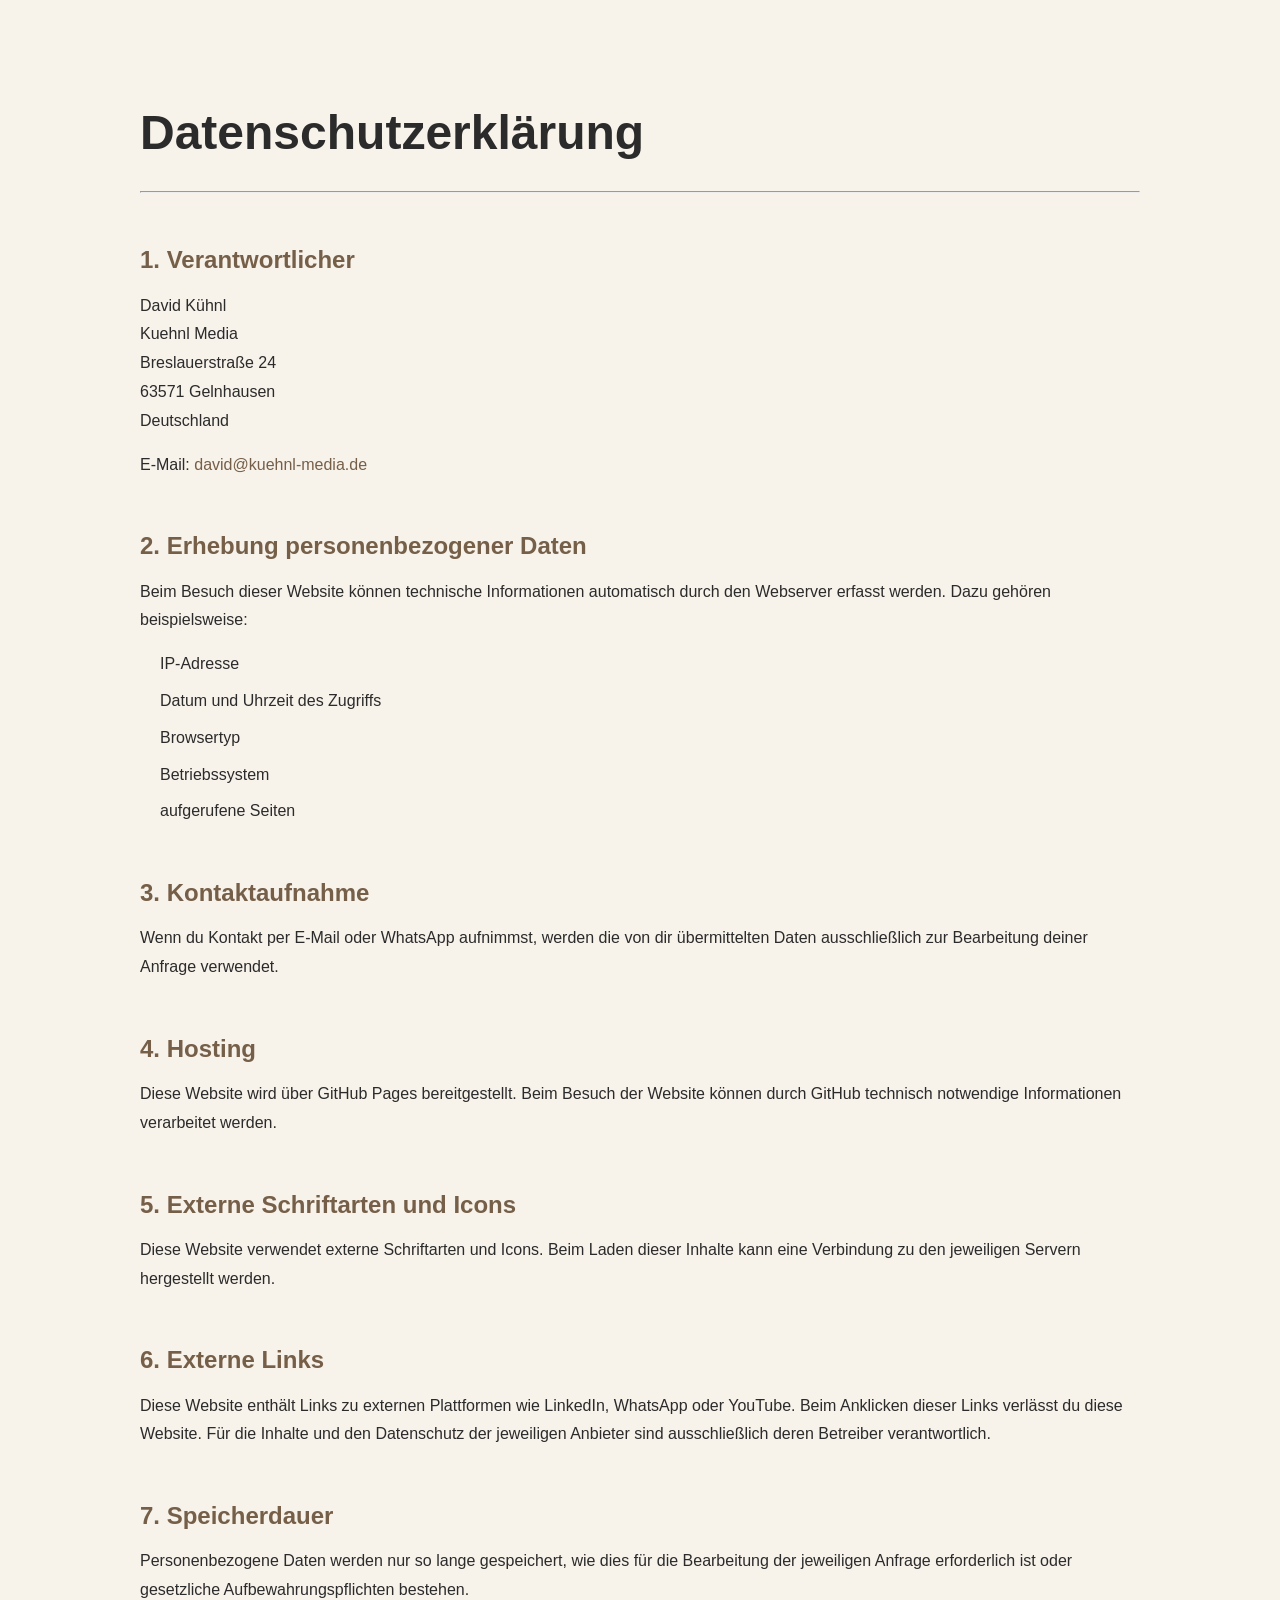
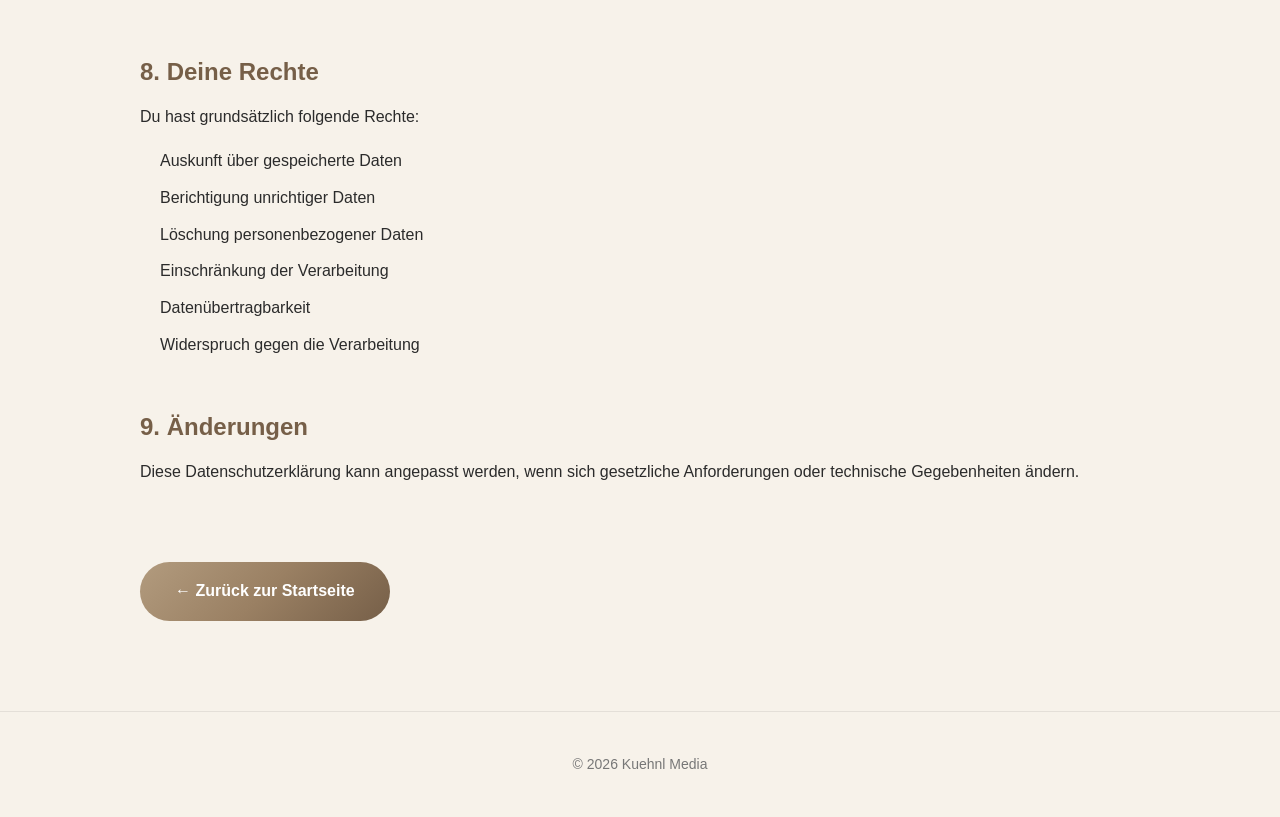
<file: datenschutz.html>
<!DOCTYPE html>
<html lang="de">

<head>
    <meta charset="UTF-8">
    <meta name="viewport" content="width=device-width, initial-scale=1.0">
    <title>Datenschutz | Kuehnl Media</title>

    <link rel="stylesheet" href="style.css">

    <style>
        body{
            margin:0;
            font-family:Helvetica,Arial,sans-serif;
            background:#F7F2EA;
            color:#2b2b2b;
            line-height:1.8;
        }

        .container{
            width:90%;
            max-width:1000px;
            margin:auto;
            padding:90px 0;
        }

        h1{
            font-size:48px;
            margin-bottom:15px;
        }

        h2{
            margin-top:45px;
            margin-bottom:10px;
            color:#765F48;
        }

        p{
            margin-bottom:15px;
        }

        ul{
            padding-left:20px;
        }

        li{
            margin-bottom:8px;
        }

        a{
            color:#765F48;
            text-decoration:none;
        }

        a:hover{
            text-decoration:underline;
        }

        .back-button{
            display:inline-block;
            margin-top:60px;
            padding:15px 35px;
            border-radius:999px;
            background:linear-gradient(135deg,#B29B7E,#9A8063,#765F48);
            color:#fff;
            text-decoration:none;
            font-weight:600;
            transition:.3s;
        }

        .back-button:hover{
            transform:translateY(-3px);
            box-shadow:0 12px 30px rgba(0,0,0,.15);
        }

        footer{
            text-align:center;
            padding:40px;
            color:#777;
            font-size:14px;
            border-top:1px solid rgba(0,0,0,.08);
        }
    </style>

</head>

<body>

<div class="container">

<h1>Datenschutzerklärung</h1>

<hr>

<h2>1. Verantwortlicher</h2>

<p>
David Kühnl<br>
Kuehnl Media<br>
Breslauerstraße 24<br>
63571 Gelnhausen<br>
Deutschland
</p>

<p>
E-Mail:
<a href="mailto:david@kuehnl-media.de">
david@kuehnl-media.de
</a>
</p>

<h2>2. Erhebung personenbezogener Daten</h2>

<p>
Beim Besuch dieser Website können technische Informationen automatisch durch den Webserver erfasst werden. Dazu gehören beispielsweise:
</p>

<ul>
<li>IP-Adresse</li>
<li>Datum und Uhrzeit des Zugriffs</li>
<li>Browsertyp</li>
<li>Betriebssystem</li>
<li>aufgerufene Seiten</li>
</ul>

<h2>3. Kontaktaufnahme</h2>

<p>
Wenn du Kontakt per E-Mail oder WhatsApp aufnimmst, werden die von dir übermittelten Daten ausschließlich zur Bearbeitung deiner Anfrage verwendet.
</p>

<h2>4. Hosting</h2>

<p>
Diese Website wird über GitHub Pages bereitgestellt. Beim Besuch der Website können durch GitHub technisch notwendige Informationen verarbeitet werden.
</p>

<h2>5. Externe Schriftarten und Icons</h2>

<p>
Diese Website verwendet externe Schriftarten und Icons. Beim Laden dieser Inhalte kann eine Verbindung zu den jeweiligen Servern hergestellt werden.
</p>

<h2>6. Externe Links</h2>

<p>
Diese Website enthält Links zu externen Plattformen wie LinkedIn, WhatsApp oder YouTube. Beim Anklicken dieser Links verlässt du diese Website. Für die Inhalte und den Datenschutz der jeweiligen Anbieter sind ausschließlich deren Betreiber verantwortlich.
</p>

<h2>7. Speicherdauer</h2>

<p>
Personenbezogene Daten werden nur so lange gespeichert, wie dies für die Bearbeitung der jeweiligen Anfrage erforderlich ist oder gesetzliche Aufbewahrungspflichten bestehen.
</p>

<h2>8. Deine Rechte</h2>

<p>
Du hast grundsätzlich folgende Rechte:
</p>

<ul>
<li>Auskunft über gespeicherte Daten</li>
<li>Berichtigung unrichtiger Daten</li>
<li>Löschung personenbezogener Daten</li>
<li>Einschränkung der Verarbeitung</li>
<li>Datenübertragbarkeit</li>
<li>Widerspruch gegen die Verarbeitung</li>
</ul>

<h2>9. Änderungen</h2>

<p>
Diese Datenschutzerklärung kann angepasst werden, wenn sich gesetzliche Anforderungen oder technische Gegebenheiten ändern.
</p>

<a class="back-button" href="index.html">
← Zurück zur Startseite
</a>

</div>

<footer>
© 2026 Kuehnl Media
</footer>

</body>
</html>
</file>
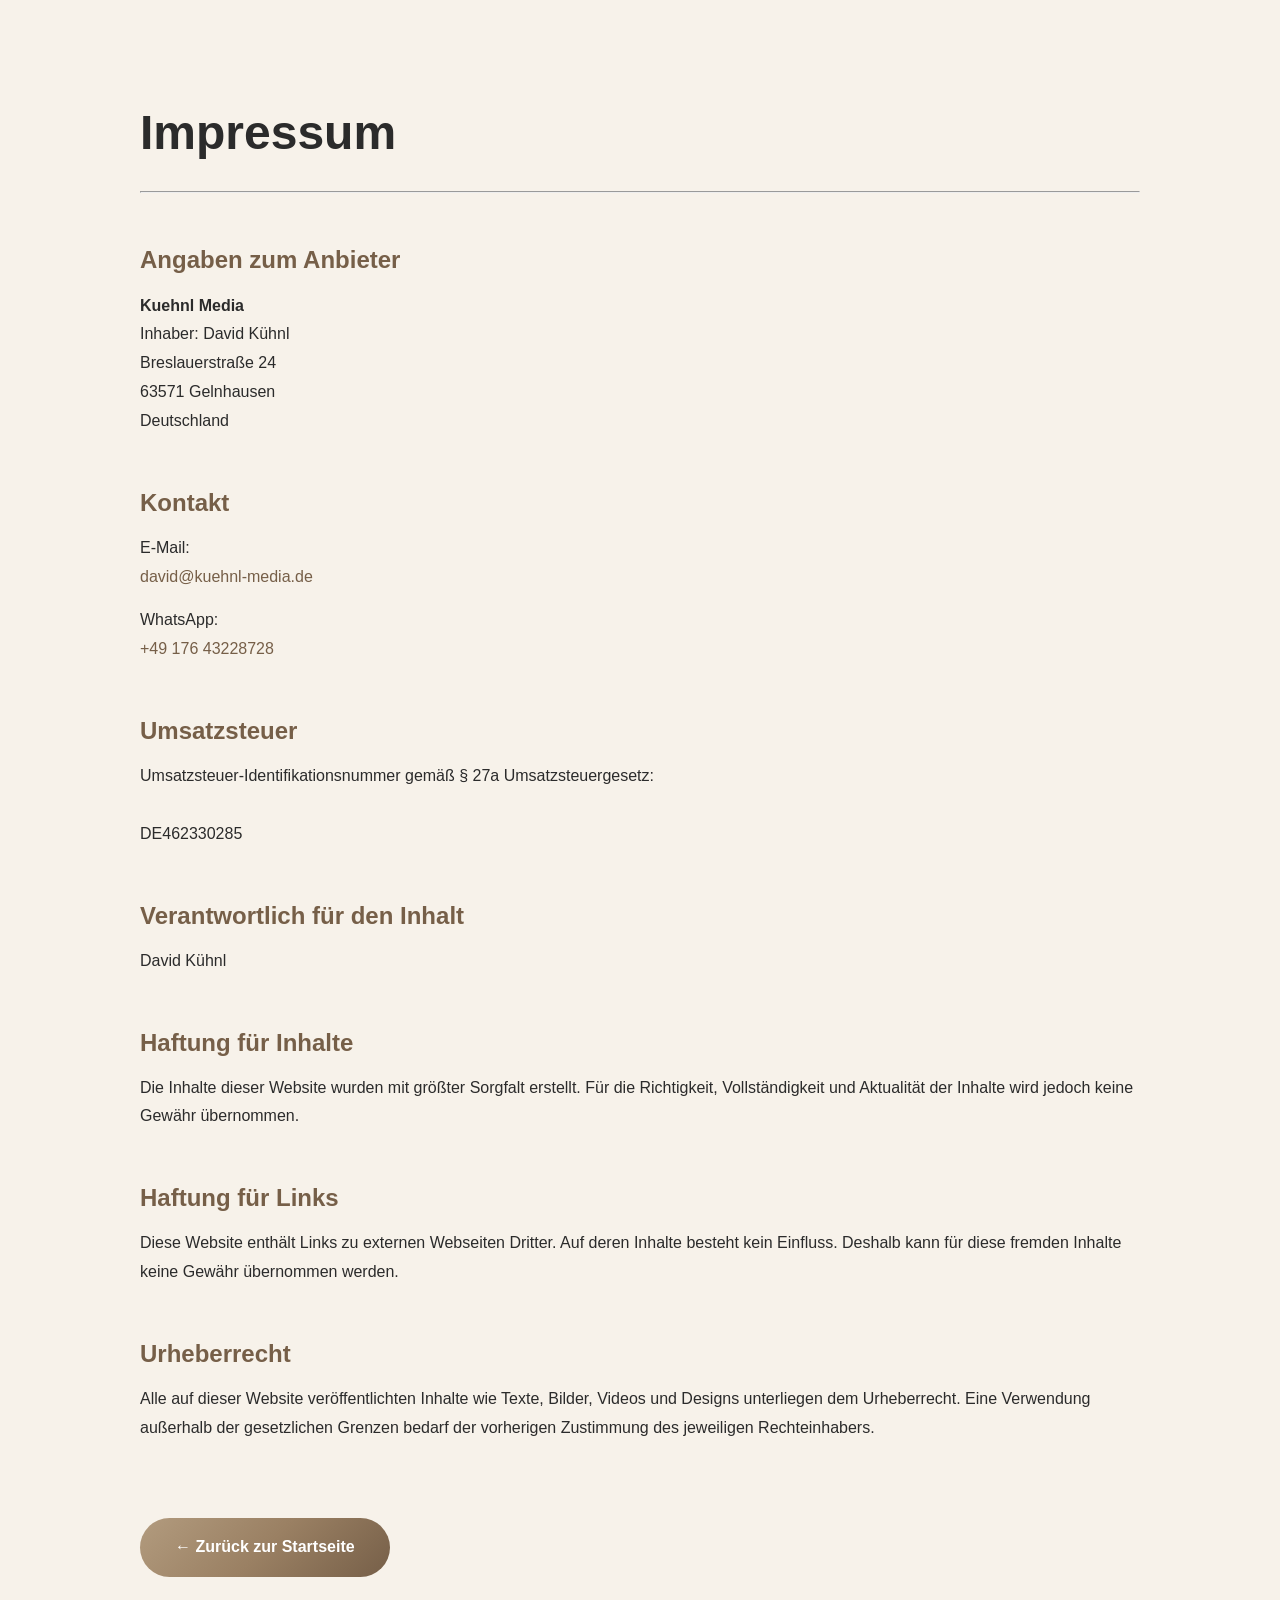
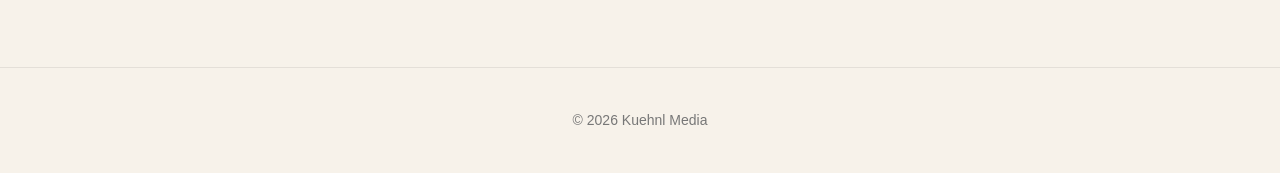
<file: impressum.html>
<!DOCTYPE html>
<html lang="de">
<head>
    <meta charset="UTF-8">
    <meta name="viewport" content="width=device-width, initial-scale=1.0">
    <title>Impressum | Kuehnl Media</title>

    <link rel="stylesheet" href="style.css">

    <style>
        body{
            margin:0;
            font-family:Helvetica,Arial,sans-serif;
            background:#F7F2EA;
            color:#2b2b2b;
            line-height:1.8;
        }

        .container{
            width:90%;
            max-width:1000px;
            margin:auto;
            padding:90px 0;
        }

        h1{
            font-size:48px;
            margin-bottom:15px;
        }

        h2{
            margin-top:45px;
            margin-bottom:10px;
            color:#765F48;
        }

        p{
            margin-bottom:15px;
        }

        a{
            color:#765F48;
            text-decoration:none;
        }

        a:hover{
            text-decoration:underline;
        }

        .back-button{
            display:inline-block;
            margin-top:60px;
            padding:15px 35px;
            border-radius:999px;
            background:linear-gradient(135deg,#B29B7E,#9A8063,#765F48);
            color:white;
            text-decoration:none;
            font-weight:600;
            transition:.3s;
        }

        .back-button:hover{
            transform:translateY(-3px);
            box-shadow:0 12px 30px rgba(0,0,0,.15);
        }

        footer{
            text-align:center;
            padding:40px;
            color:#777;
            font-size:14px;
            border-top:1px solid rgba(0,0,0,.08);
        }
    </style>

</head>

<body>

<div class="container">

<h1>Impressum</h1>

<hr>

<h2>Angaben zum Anbieter</h2>

<p>
<strong>Kuehnl Media</strong><br>
Inhaber: David Kühnl<br>
Breslauerstraße 24<br>
63571 Gelnhausen<br>
Deutschland
</p>

<h2>Kontakt</h2>

<p>

E-Mail:<br>
<a href="mailto:david@kuehnl-media.de">
david@kuehnl-media.de
</a>

</p>

<p>

WhatsApp:<br>
<a href="https://wa.me/4917643228728">
+49 176 43228728
</a>

</p>

<h2>Umsatzsteuer</h2>

<p>

Umsatzsteuer-Identifikationsnummer gemäß § 27a Umsatzsteuergesetz:

<br><br>

DE462330285

</p>

<h2>Verantwortlich für den Inhalt</h2>

<p>

David Kühnl

</p>

<h2>Haftung für Inhalte</h2>

<p>

Die Inhalte dieser Website wurden mit größter Sorgfalt erstellt. Für die Richtigkeit, Vollständigkeit und Aktualität der Inhalte wird jedoch keine Gewähr übernommen.

</p>

<h2>Haftung für Links</h2>

<p>

Diese Website enthält Links zu externen Webseiten Dritter. Auf deren Inhalte besteht kein Einfluss. Deshalb kann für diese fremden Inhalte keine Gewähr übernommen werden.

</p>

<h2>Urheberrecht</h2>

<p>

Alle auf dieser Website veröffentlichten Inhalte wie Texte, Bilder, Videos und Designs unterliegen dem Urheberrecht. Eine Verwendung außerhalb der gesetzlichen Grenzen bedarf der vorherigen Zustimmung des jeweiligen Rechteinhabers.

</p>

<a class="back-button" href="index.html">

← Zurück zur Startseite

</a>

</div>

<footer>

© 2026 Kuehnl Media

</footer>

</body>
</html>
</file>
<file: style.css>
/* =====================================================
   KUEHNL MEDIA V2.0
   Premium Design
===================================================== */

/* =======================
   FARBEN
======================= */

:root{

    --bg:#F7F2EA;
    --white:#FFFCF8;
    --dark:#181818;
    --text:#555555;
    --border:#ECE5DB;

   --gold-light:#B29B7E;
--gold:#9A8063;
--gold-dark:#765F48;

    --gold-gradient:linear-gradient(
    135deg,
    #B29B7E 0%,
    #9A8063 40%,
    #856D54 70%,
    #765F48 100%
);

    --shadow:
        0 20px 60px rgba(0,0,0,.08);

    --radius:22px;

    --transition:.35s ease;

    --max-width:1280px;

}

/* =======================
   RESET
======================= */

*{

    margin:0;
    padding:0;
    box-sizing:border-box;

}

html{

    scroll-behavior:smooth;

}

body{

    font-family:
        Helvetica,
        Arial,
        sans-serif;

    background:var(--bg);

    color:var(--dark);

    overflow-x:hidden;

    line-height:1.7;

}

img{

    display:block;
    width:100%;

}

video{

    width:100%;
    display:block;

}

a{

    text-decoration:none;
    color:inherit;

}

ul{

    list-style:none;

}

section{

    scroll-margin-top:170px;

}

/* =======================
   CONTAINER
======================= */

.container{

    width:90%;
    max-width:var(--max-width);
    margin:auto;

}

.section{

    padding:100px 0;

}

/* =======================
   TYPOGRAFIE
======================= */

.section-badge{

    display:inline-block;

    padding:8px 18px;

    border-radius:999px;

    background:rgba(198,137,35,.08);

    color:var(--gold-dark);

    font-size:.82rem;

    font-weight:700;

    letter-spacing:2px;

    text-transform:uppercase;

    margin-bottom:20px;

}

.section-header{

    text-align:center;

    margin-bottom:45px;

}

.section-header h2{

    font-size:3rem;

    font-weight:700;

    margin-bottom:25px;

}

.section-text{

    max-width:720px;

    margin:auto;

    color:var(--text);

    font-size:1.08rem;

}

/* =======================
   NAVIGATION
======================= */

.header{

    position:fixed;

    top:0;

    left:0;

    width:100%;

    z-index:9999;

    background:rgba(247,242,234,.78);

    backdrop-filter:blur(20px);

    border-bottom:1px solid rgba(0,0,0,.05);

}

.navbar{

    max-width:1350px;

    height:88px;

    margin:auto;

    display:flex;

    justify-content:space-between;

    align-items:center;

    padding:0 40px;

}

.logo{

    font-size:1.8rem;

    font-weight:700;

}

.logo span{

    background:var(--gold-gradient);

    -webkit-background-clip:text;

    -webkit-text-fill-color:transparent;

}

.nav-links{

    display:flex;

    gap:56px;

}

.nav-links a{

    position:relative;

    font-size:1.05rem;
    font-weight:500;
    letter-spacing:0.2px;
    transition:.3s;

}

.nav-links a:hover{

    color:var(--gold-dark);

}

.nav-links a::after{
    content:"";
    position:absolute;
    left:0;
    bottom:-8px;
    width:0;
    height:2px;
    background:linear-gradient(
        90deg,
        #B29B7E,
        #765F48
    );
    transition:.3s;
}

.nav-links a:hover::after{

    width:100%;

}

/* =======================
   BUTTONS
======================= */

.btn-primary{

    display:inline-flex;

    align-items:center;

    justify-content:center;

    padding:18px 34px;

    border:none;

    outline:none;

    border-radius:999px;

    background:var(--gold-gradient);

    color:#fff;

    font-weight:700;

    box-shadow:0 15px 40px rgba(182,120,30,.35);

    transition:.35s;

}

.btn-primary:focus,
.btn-primary:active{

    outline:none;

    border:none;

    box-shadow:0 15px 40px rgba(182,120,30,.35);

}

.btn-primary:hover{

    transform:translateY(-4px);

    box-shadow:0 20px 50px rgba(182,120,30,.45);

}

.btn-secondary{

    padding:18px 34px;

    border-radius:999px;

    border:2px solid #765F48;

    color:#765F48;

    font-weight:700;

    transition:.35s;

}

.btn-secondary:hover{

    background:#765F48;

    color:#fff;

}
/* =====================================================
   HERO SECTION
===================================================== */

.hero{

    position:relative;

    min-height:100vh;

    display:flex;

    align-items:center;

    justify-content:center;

    padding-top:88px;

    overflow:hidden;

    padding-bottom:100px;

    background:
        radial-gradient(
            circle at 85% 20%,
            rgba(178,155,126,.10),
            transparent 35%
        ),
        radial-gradient(
            circle at 15% 80%,
            rgba(118,95,72,.16),
            transparent 40%
        ),
        #E9E1D7;

}

.hero-content{

    position:relative;

    padding-top: 80px;

    z-index:5;

    max-width:1150px;

    width:90%;

    margin:auto;

    text-align:center;

    color:white;

}

.hero-subtitle{

    display:inline-block;

    margin-bottom:28px;

    padding:8px 22px;

    border-radius:999px;

    background:rgba(255,255,255,.12);

    backdrop-filter:blur(15px);

    letter-spacing:3px;

    font-size:.85rem;

    font-weight:700;

    text-transform:uppercase;

    color:#555555;

}

/* ======================
   HAUPTÜBERSCHRIFT
====================== */

.hero h1{

    font-size:5.3rem;

    line-height:1.08;

    font-weight:700;

    letter-spacing:-2px;

    margin-bottom:35px;

    color:#181818;

}

.hero h1 .gold-gradient{

    background:var(--gold-gradient);

    background-size:200% auto;

    -webkit-background-clip:text;

    -webkit-text-fill-color:transparent;

    animation:goldFlow 8s linear infinite;

}

/* Gold Animation */

@keyframes goldFlow{

    from{

        background-position:0% center;

    }

    to{

        background-position:200% center;

    }

}

/* ======================
   TEXT
====================== */

.hero-text{

    max-width:760px;

    margin:auto;

    color:#555555;

    font-size:1.22rem;

    line-height:1.8;

    margin-bottom:55px;

}

/* ======================
   BUTTONS
====================== */

.hero-buttons{

    display:flex;

    justify-content:center;

    align-items:center;

    gap:22px;

    flex-wrap:wrap;

}

/* ======================
   RESPONSIVE
====================== */

@media(max-width:1200px){

.hero h1{

font-size:4.5rem;

}

}

@media(max-width:992px){

.hero h1{

font-size:3.8rem;

line-height:1.15;

}

.hero-text{

font-size:1.08rem;

}

}

@media(max-width:768px){

.hero{

padding-top:110px;

min-height:92vh;

}

.hero-content{

width:92%;

}

.hero h1{

font-size:2.9rem;

letter-spacing:-1px;

}

.hero-text{

font-size:1rem;

margin-bottom:40px;

}

.hero-buttons{

flex-direction:column;

width:100%;

}

.btn-primary,

.btn-secondary{

    height: 58px;

width:100%;

max-width:360px;

text-align:center;

}

}

@media(max-width:480px){

    .hero{

        padding-top:120px;

    }

.hero h1{

font-size:2rem;

line-height:1.15;

}

.hero-subtitle{

font-size:.75rem;

letter-spacing:2px;

}

.hero-text{

font-size:.95rem;

}

}


/* =====================================================
   PORTFOLIO
===================================================== */

.portfolio{

    background:var(--bg);

}

.portfolio-grid{

    display:grid;

    grid-template-columns:repeat(4,1fr);

    gap:38px;

}

.portfolio-card{

    background:var(--white);

    overflow:hidden;

    border-radius:26px;

    position:relative;

    transition:.45s;

    box-shadow:0 18px 45px rgba(0,0,0,.06);

}

.portfolio-card:hover{

    transform:translateY(-14px);

    box-shadow:0 30px 80px rgba(0,0,0,.12);

}

.portfolio-card::before{

    content:"";

    position:absolute;

    inset:0;

    padding:1px;

    border-radius:26px;

    background:var(--gold-gradient);

    -webkit-mask:
        linear-gradient(#fff 0 0) content-box,
        linear-gradient(#fff 0 0);

    -webkit-mask-composite:xor;

    pointer-events:none;

    opacity:0;

    transition:.4s;

}

.portfolio-card:hover::before{

    opacity:1;

}

.video-wrapper{

    overflow:hidden;

    background:black;

}

.video-wrapper video{

    height:480px;

    object-fit:cover;

    transition:.7s;

}

.portfolio-card:hover video{

    transform:scale(1.04);

}

.portfolio-content{

    padding:35px;

}

.portfolio-category{

    display:inline-block;

    padding:8px 16px;

    border-radius:999px;

    background:rgba(212,165,69,.10);

    color:var(--gold-dark);

    font-size:.8rem;

    font-weight:700;

    margin-bottom:18px;

}

.portfolio-content h3{

    font-size:1.55rem;

    margin-bottom:15px;

}

.portfolio-content p{

    color:var(--text);

    line-height:1.8;

}

.portfolio{
    padding-top:90px;
    padding-bottom:100px;
}

.portfolio .section-header{
    margin-bottom:40px;
}

/* =====================================================
   ABLAUF
===================================================== */

.process{

    background:#F3ECE3;

}

.process-grid{

    display:grid;

    grid-template-columns:repeat(3,1fr);

    gap:35px;

    position:relative;

}

.process-card{

    background:var(--white);

    padding:45px;

    border-radius:28px;

    position:relative;

    transition:.45s;

    box-shadow:0 20px 50px rgba(0,0,0,.06);

    overflow:hidden;

}

.process-card:hover{

    transform:translateY(-12px);

    box-shadow:0 30px 80px rgba(0,0,0,.10);

}

.process-number{

    position:absolute;

    top:20px;

    right:25px;

    font-size:4rem;

    font-weight:800;

    color:rgba(118,95,72,.08);

    line-height:1;

}

.process-icon{

    width:82px;

    height:82px;

    border-radius:22px;

    display:flex;

    justify-content:center;

    align-items:center;

    font-size:2rem;

    background:var(--gold-gradient);

    color:white;

    margin-bottom:30px;

}

.process-card h3{

    font-size:1.6rem;

    margin-bottom:18px;

}

.process-card p{

    color:var(--text);

    font-size:1rem;

    line-height:1.8;

}


/* ==========================================
   ABLAUF RESPONSIVE
========================================== */

@media(max-width:1100px){

    .process-grid{

        grid-template-columns:repeat(3,1fr);

    }

}

@media(max-width:768px){

    .process-grid{

        grid-template-columns:1fr;

    }

    .process-card{

        padding:35px;

    }

}

/* =====================================================
   RESPONSIVE
===================================================== */

@media(max-width:768px){

    .process-grid{
        grid-template-columns:1fr;
    }

    .process-card{
        padding:35px;
    }

}

/* =====================================================
   ÜBER MICH
===================================================== */

.about{

    background:var(--bg);

}

.about-container{

    display:grid;

    grid-template-columns:500px 1fr;

    gap:90px;

    align-items:center;

}

.about-image{

    position:relative;

}

.about-image img{

    border-radius:30px;

    box-shadow:0 35px 90px rgba(0,0,0,.12);

}

.about-image::before{

    content:"";

    position:absolute;

    inset:-12px;

    border-radius:36px;

    background:var(--gold-gradient);

    z-index:-1;

    opacity:.15;

}

.about-content h2{

    font-size:3rem;

    margin:25px 0;

}

.about-content p{

    color:var(--text);

    font-size:1.08rem;

    margin-bottom:24px;

}

.about-highlights{

    display:flex;

    gap:25px;

    margin-top:45px;

    flex-wrap:wrap;

}

.highlight{

    flex:1;

    min-width:170px;

    background:var(--white);

    border-radius:24px;

    padding:35px;

    text-align:center;

    box-shadow:var(--shadow);

    transition:.35s;

}

.highlight:hover{

    transform:translateY(-8px);

}

.highlight h3{

    font-size:2.4rem;

    background:var(--gold-gradient);

    -webkit-background-clip:text;

    -webkit-text-fill-color:transparent;

}

.highlight span{

    color:var(--text);

}


/* =====================================================
   KONTAKT
===================================================== */

.contact{

    background:var(--bg);

}

.contact-form{

    max-width:850px;

    margin:auto;

}

.input-group{

    display:grid;

    grid-template-columns:repeat(2,1fr);

    gap:22px;

    margin-bottom:22px;

}

.contact-form input,

.contact-form textarea{

    width:100%;

    padding:20px 24px;

    border-radius:18px;

    border:1px solid var(--border);

    background:var(--white);

    font-family:Helvetica,Arial,sans-serif;

    font-size:1rem;

    transition:.3s;

}

.contact-form textarea{

    resize:none;

    min-height:220px;

    margin-bottom:28px;

}

.contact-form input:focus,

.contact-form textarea:focus{

    outline:none;

    border-color:#C68923;

    box-shadow:0 0 0 5px rgba(198,137,35,.15);

}

/* =====================================================
   FOOTER
===================================================== */

.footer{

    background:#171717;

    color:white;

    padding-top:90px;

}

.footer-container{

    display:grid;

    grid-template-columns:2fr 1fr 1fr;

    gap:60px;

}

.footer-logo span{

    background:var(--gold-gradient);

    -webkit-background-clip:text;

    -webkit-text-fill-color:transparent;

}

.footer p{

    color:#C6C6C6;

}

.footer-links{

    display:flex;

    flex-direction:column;

    gap:18px;

}

.footer-links a{

    transition:.3s;

}

.footer-links a:hover{

    color:#B29B7E

}

.footer-social{

    display:flex;

    gap:16px;

}

.footer-social a{

    width:52px;

    height:52px;

    border-radius:50%;

    display:flex;

    justify-content:center;

    align-items:center;

    background:#232323;

    transition:.3s;

}

.footer-social a:hover{

    background:var(--gold-gradient);

    transform:translateY(-5px);

}

.footer-bottom{

    margin-top:80px;

    padding:35px;

    text-align:center;

    border-top:1px solid rgba(255,255,255,.08);

}

.footer-bottom a{
    color:#765F48;
    text-decoration:none;
    transition:.3s;
}

.footer-bottom a:hover{
    color:#765F48;
}

/* =====================================================
   ANIMATIONEN
===================================================== */

.hidden{

    opacity:0;

    transform:translateY(45px);

    transition:all .9s ease;

}

.show{

    opacity:1;

    transform:translateY(0);

}

/* =====================================================
   RESPONSIVE
===================================================== */

@media(max-width:1100px){

.about-container{

grid-template-columns:1fr;

text-align:center;

}

.about-highlights{

justify-content:center;

}


.footer-container{

grid-template-columns:1fr;

}

}

@media(max-width:768px){

.section{

padding:90px 0;

}

.section-header h2{

font-size:2.2rem;

}

.about-content h2{

font-size:2.2rem;

}

.input-group{

grid-template-columns:1fr;

}

.highlight{

width:100%;

}

.footer-container{

text-align:center;

}

.footer-social{

justify-content:center;

}

}

@media(max-width:480px){

.section-header h2{

font-size:1.9rem;

}

.about-content h2{

font-size:1.9rem;

}

.highlight{

padding:28px;

}

.footer{

padding-top:60px;

}

}
/* ==========================================
   JS Animationen
========================================== */

.hidden{

    opacity:0;

    transform:translateY(70px);

}

.show{

    opacity:1;

    transform:translateY(0);

    transition:
        opacity .9s ease,
        transform .9s ease;

}

/* Gold Glow */

.btn-primary.glow{

    box-shadow:
        0 0 35px rgba(212,165,69,.45),
        0 15px 45px rgba(198,137,35,.35);

}

/* Portfolio Hover */

.portfolio-card.active{

    transform:translateY(-14px);

}
/* ==========================================
   SCROLL TOP BUTTON
========================================== */

.scroll-top{

position:fixed;

right:30px;

bottom:30px;

width:58px;

height:58px;

border:none;

border-radius:50%;

background:var(--gold-gradient);

color:#fff;

font-size:20px;

cursor:pointer;

box-shadow:0 18px 40px rgba(198,137,35,.35);

opacity:0;

visibility:hidden;

transform:translateY(25px);

transition:.35s;

z-index:999;

}

.scroll-top.visible{

opacity:1;

visibility:visible;

transform:translateY(0);

}

.scroll-top:hover{

transform:translateY(-5px);

}
/* ==========================
   Navigation Button
========================== */

.nav-button{

    background:linear-gradient(
    135deg,
    #B29B7E,
    #765F48
);

    color: #fff;

    padding: 12px 24px;

    border-radius: 999px;

    text-decoration: none;

    font-weight: 600;

    transition: all .3s ease;

    box-shadow: 0 8px 25px rgba(198,137,35,.30);

    white-space: nowrap;

}

.nav-button:hover{

    transform: translateY(-2px);

    box-shadow: 0 15px 35px rgba(198,137,35,.45);

}

.nav-button::after{

    display:none;

}

/* ==========================================
   MOBILE NAVIGATION
========================================== */

.mobile-menu{

    display:none;
    cursor:pointer;
    flex-direction:column;
    gap:5px;

}

.mobile-menu span{

    width:28px;
    height:3px;
    background:#222;
    border-radius:3px;
    transition:.3s;

}

@media (max-width:900px){

    .mobile-menu{

        display:flex;

    }

    .nav-links{

        position:fixed;

        top:88px;
        left:0;

        width:100%;

        background:#F7F2EA;

        flex-direction:column;

        align-items:center;

        gap:30px;

        padding:40px 0;

        transform:translateY(-150%);

        transition:.35s;

        box-shadow:0 20px 50px rgba(0,0,0,.08);

    }

    .nav-links.active{

        transform:translateY(0);

    }

    .nav-button{

        display:none;

    }

}
/* Mobile Hero-Buttons */
@media (max-width: 768px) {
  .hero-buttons {
    display: flex;
    flex-direction: column;
    align-items: center;
    gap: 15px;
  }

  .hero-buttons a {
    display: flex;
    align-items: center;
    justify-content: center;
    box-sizing: border-box;
    min-height: 52px;
    padding: 14px 24px;
    line-height: 1.2;
    text-align: center;
    white-space: nowrap;
  }

  .hero-buttons .btn-primary,
  .hero-buttons .btn-secondary {
    width: 100%;
    max-width: 280px;
  }
}
/* ==========================================
   KONTAKT BUTTONS
========================================== */

.contact-buttons {
    display: flex;
    justify-content: center;
    align-items: center;
    gap: 18px;
    flex-wrap: wrap;
    margin-top: 30px;
}

/* Hauptbutton */
.contact-buttons .btn-primary {
    margin: 0;
}

/* WhatsApp Button */
.btn-whatsapp {
    display: inline-flex;
    align-items: center;
    justify-content: center;
    gap: 10px;

    padding: 18px 30px;

    border-radius: 999px;

    background: #181818;
    color: #ffffff;

    font-size: 1.05rem;
    font-weight: 700;

    border: 1px solid rgba(255,255,255,.08);

    transition: .35s ease;
}

.btn-whatsapp i {
    font-size: 1.35rem;
}

.btn-whatsapp:hover {
    transform: translateY(-4px);

    box-shadow:
        0 15px 40px rgba(0,0,0,.18);
}
@media (max-width: 768px) {

    .contact-buttons {
        flex-direction: column;
        gap: 14px;
    }

    .contact-buttons .btn-primary,
    .contact-buttons .btn-whatsapp {
        width: 100%;
        max-width: 320px;
        min-height: 56px;
    }

}
@media(max-width:1100px){

    .portfolio-grid{
        grid-template-columns:repeat(2,1fr);
    }

    .services-grid{
        grid-template-columns:repeat(2,1fr);
    }

}

@media(max-width:768px){

    .portfolio-grid{
        grid-template-columns:1fr;
    }

    .video-wrapper video{
        height:380px;
    }

}

/* ==========================================
   FLOATING WHATSAPP BUTTON
========================================== */

.floating-whatsapp{

    position:fixed;

    right:100px;

    bottom:30px;

    width:58px;

    height:58px;

    border-radius:50%;

    display:flex;

    align-items:center;

    justify-content:center;

    background:var(--gold-gradient);

    color:#fff;

    font-size:23px;

    text-decoration:none;

    box-shadow:0 18px 40px rgba(118,95,72,.30);

    transition:
        width .45s ease,
        border-radius .45s ease,
        transform .35s ease,
        box-shadow .35s ease;

    z-index:999;

    overflow:hidden;

    white-space:nowrap;

}

.floating-whatsapp span{

    max-width:0;

    opacity:0;

    overflow:hidden;

    font-size:15px;

    font-weight:700;

    transition:
        max-width .4s ease,
        opacity .25s ease;

}


/* AUSGEFAHRENER ZUSTAND */

.floating-whatsapp.expanded{

    width:145px;

    border-radius:999px;

    gap: 10px;

}

.floating-whatsapp.expanded span{

    max-width:90px;

    opacity:1;

}


/* HOVER */

.floating-whatsapp:hover{

    transform:translateY(-5px);

    box-shadow:0 22px 50px rgba(118,95,72,.40);

}


/* ==========================================
   MOBILE
========================================== */

@media(max-width:768px){

    .floating-whatsapp{

        right:88px;

        bottom:20px;

        width:54px;

        height:54px;

        font-size:21px;

    }

    .floating-whatsapp.expanded{

        width:135px;

    }

    .scroll-top{

        right:20px;

        bottom:20px;

        width:54px;

        height:54px;

    }

}
</file>
